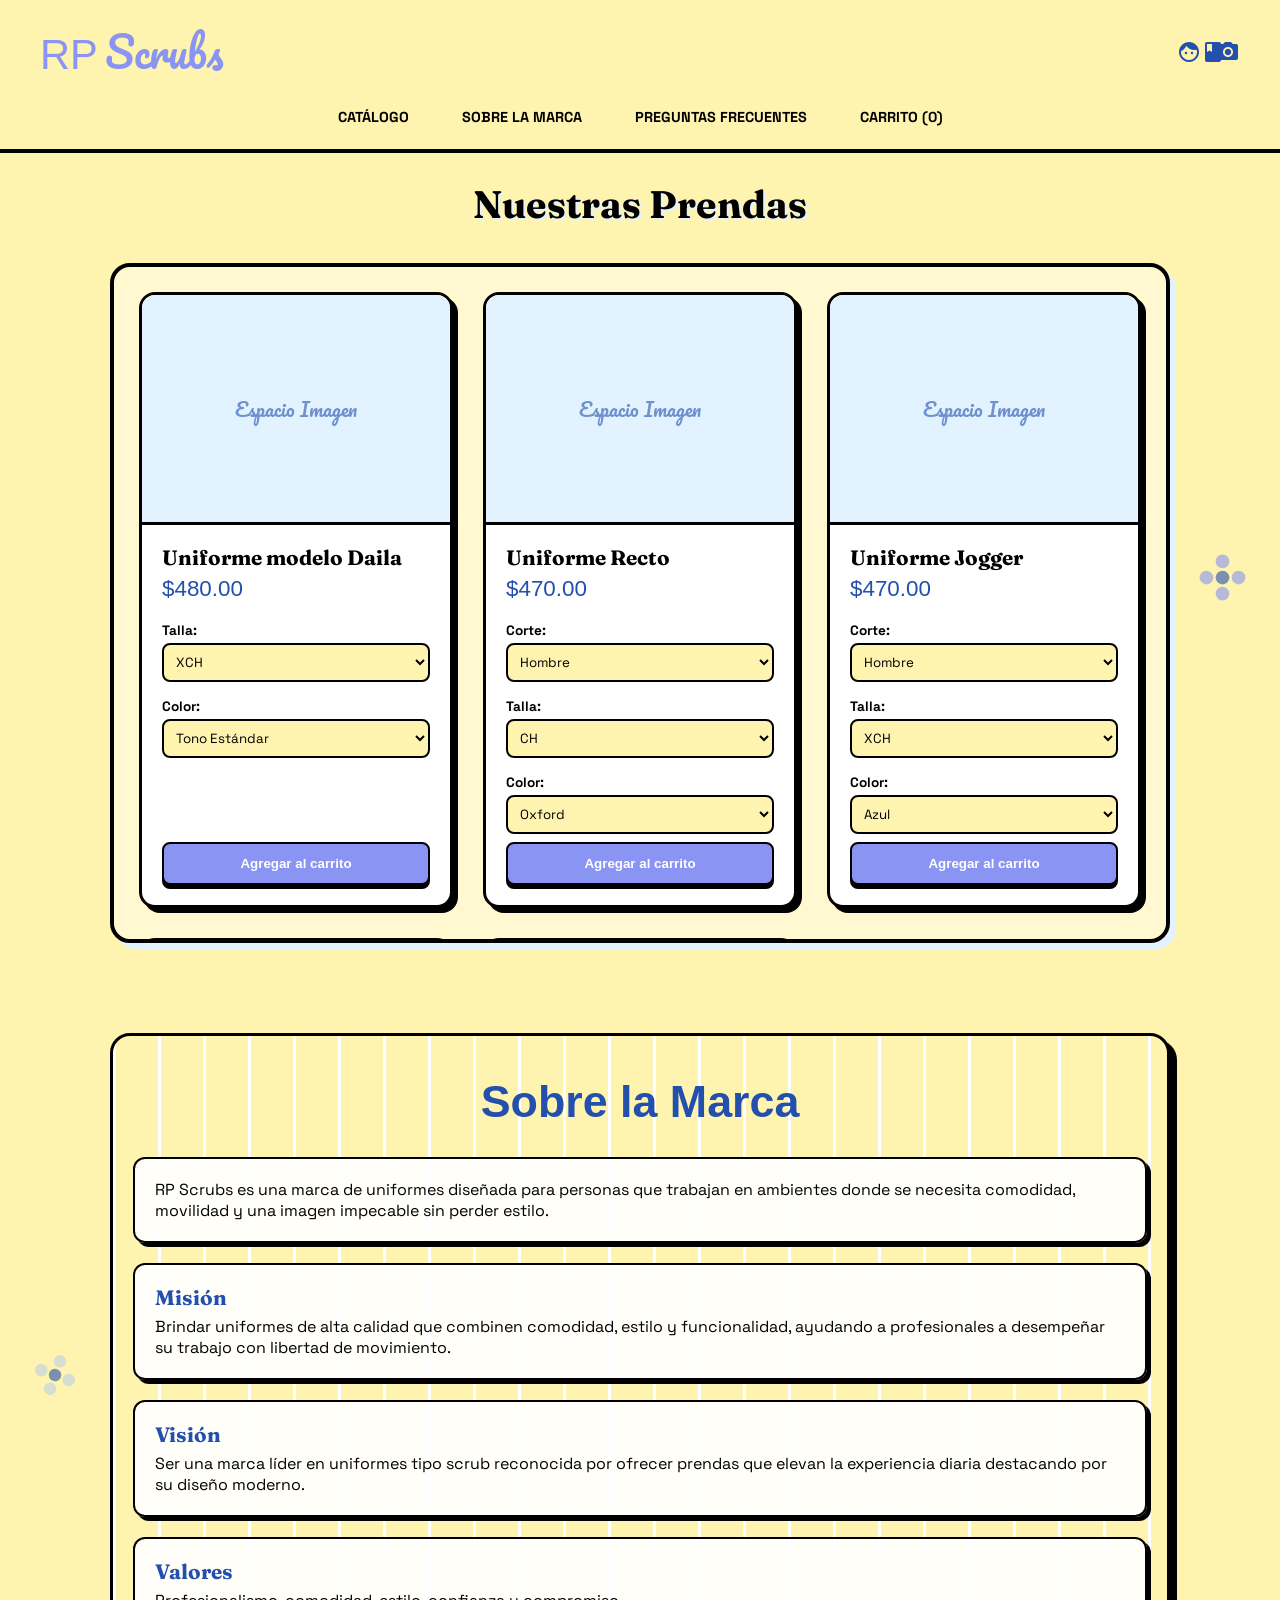
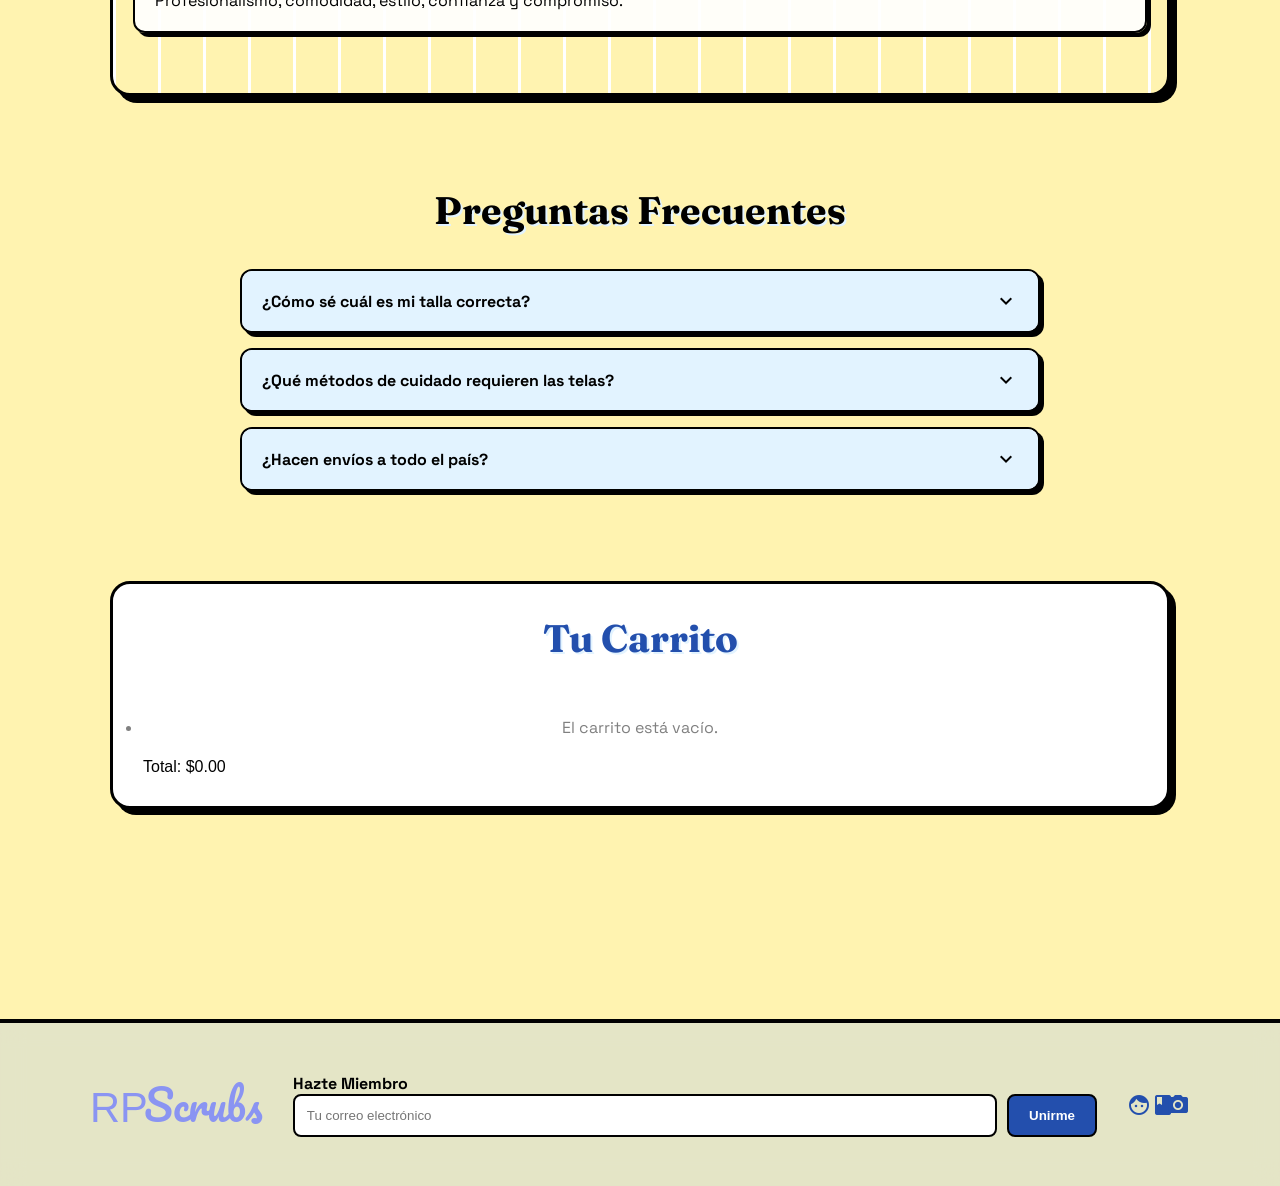
<file: index.html>
<!DOCTYPE html>
<html lang="es">
<head>
    <meta charset="UTF-8">
    <meta name="viewport" content="width=device-width, initial-scale=1.0">
    <title>RP Scrubs</title>
    <link rel="preconnect" href="https://fonts.googleapis.com">
    <link rel="preconnect" href="https://fonts.gstatic.com" crossorigin>
    <link href="https://fonts.googleapis.com/css2?family=Fraunces:ital,opsz,wght@0,9..144,100..900;1,9..144,100..900&family=Lalita+One&family=Pacifico&family=Space+Grotesk:wght@300..700&display=swap" rel="stylesheet">
    <link href="https://fonts.googleapis.com/icon?family=Material+Icons" rel="stylesheet">

    <style>
        :root {
            --bg-color: #FFF3B0;
            --logo-color: #8A94F2;
            --divider-color: #E2F3FF;
            --subtitle-color: #BCD0E8;
            --icon-color: #234FAD;
            --text-color: #000000;
        }

        * { margin: 0; padding: 0; box-sizing: border-box; }

        body {
            background-color: var(--bg-color);
            color: var(--text-color);
            font-family: 'Space Grotesk', sans-serif;
            overflow-x: hidden;
            position: relative;
            padding-top: 140px;
        }

        h1, h2, h3, .section-title { font-family: 'Fraunces', serif; }
        .logo .rp, .brand-title, .product-price, .cart-total { font-family: 'Lalita One', sans-serif; }
        .logo .scrubs, .placeholder-text { font-family: 'Pacifico', cursive; }

        /* Corrección estricta de iconos gigantes */
        .material-icons {
            font-family: 'Material Icons' !important;
            font-size: 24px !important;
            display: inline-block !important;
            width: 24px;
            height: 24px;
            line-height: 1;
            text-transform: none;
            letter-spacing: normal;
            word-wrap: normal;
            white-space: nowrap;
            direction: ltr;
        }

        .vector-decor { position: absolute; pointer-events: none; z-index: 1; opacity: 0.6; }
        .bee { top: 220px; left: -50px; width: 45px; height: 45px; animation: flyAround 18s infinite linear; }

        @keyframes flyAround {
            0% { transform: translate(0, 0) scaleX(1); }
            45% { transform: translate(85vw, 60px) scaleX(1); }
            50% { transform: translate(85vw, 60px) scaleX(-1); }
            95% { transform: translate(10vw, 120px) scaleX(-1); }
            100% { transform: translate(0, 0) scaleX(1); }
        }

        .flower-1 { top: 550px; right: 30px; width: 55px; }
        .flower-2 { top: 1350px; left: 30px; width: 50px; transform: rotate(20deg); }

        header {
            background-color: var(--bg-color);
            border-bottom: 4px solid var(--text-color);
            padding: 15px 40px;
            position: fixed;
            top: 0;
            left: 0;
            width: 100%;
            z-index: 1000;
        }

        .header-top { display: flex; justify-content: space-between; align-items: center; margin-bottom: 12px; }
        .logo { font-size: 2.6rem; text-decoration: none; display: inline-block; }
        .logo .rp { color: var(--logo-color); }
        .logo .scrubs { color: var(--logo-color); margin-left: -4px; }
        .social-links { display: flex; gap: 15px; }
        .social-links a { color: var(--icon-color); text-decoration: none; transition: transform 0.2s; display: flex; align-items: center; }
        .social-links a:hover { transform: scale(1.2); }

        nav { display: flex; justify-content: center; gap: 25px; }
        nav a {
            text-decoration: none; color: var(--text-color); font-weight: 700; text-transform: uppercase;
            font-size: 0.9rem; padding: 6px 12px; border: 2px solid transparent; border-radius: 8px; transition: all 0.2s;
        }
        nav a:hover { background-color: var(--divider-color); border-color: var(--text-color); }

        .container { max-width: 1100px; margin: 0 auto; padding: 40px 20px; }
        section { margin-bottom: 90px; scroll-margin-top: 160px; }
        .section-title { font-size: 2.4rem; text-align: center; margin-bottom: 35px; text-shadow: 2px 2px 0px var(--divider-color); }

        .catalog-scroll-box {
            max-height: 680px; overflow-y: auto; border: 4px solid var(--text-color); border-radius: 20px;
            padding: 25px; background-color: rgba(255, 255, 255, 0.4); box-shadow: 6px 6px 0px var(--divider-color);
        }
        .catalog-grid { display: grid; grid-template-columns: repeat(auto-fit, minmax(280px, 1fr)); gap: 30px; }
        
        .product-card {
            background: #FFFFFF; border: 3px solid var(--text-color); border-radius: 16px;
            overflow: hidden; box-shadow: 5px 5px 0px var(--text-color); transition: transform 0.2s, box-shadow 0.2s;
            display: flex; flex-direction: column;
        }
        .product-card:hover { transform: translate(-4px, -4px); box-shadow: 9px 9px 0px var(--text-color); }
        .product-img-placeholder { width: 100%; height: 230px; background-color: var(--divider-color); display: flex; align-items: center; justify-content: center; border-bottom: 3px solid var(--text-color); }
        .product-img-placeholder .placeholder-text { color: var(--icon-color); font-size: 1.2rem; opacity: 0.6; }
        
        .product-info { padding: 20px; display: flex; flex-direction: column; flex-grow: 1; }
        .product-info h3 { font-size: 1.3rem; margin-bottom: 6px; color: var(--text-color); }
        .product-price { font-size: 1.4rem; color: var(--icon-color); margin-bottom: 12px; }
        .selector-label { font-size: 0.85rem; font-weight: 700; margin-top: 8px; margin-bottom: 4px; display: block; }
        
        select { width: 100%; padding: 8px; font-family: 'Space Grotesk', sans-serif; border: 2px solid var(--text-color); border-radius: 8px; background: var(--bg-color); margin-bottom: 8px; outline: none; }
        
        .btn-add-cart {
            margin-top: auto; background-color: var(--logo-color); color: #FFFFFF; border: 2px solid var(--text-color);
            padding: 12px; border-radius: 8px; font-weight: 700; cursor: pointer; box-shadow: 0px 4px 0px var(--text-color); transition: all 0.1s;
        }
        .btn-add-cart:active { transform: translateY(4px); box-shadow: 0px 0px 0px var(--text-color); }

        #sobre-la-marca { background-color: var(--bg-color); background-image: linear-gradient(90deg, #FFFFFF 3px, transparent 3px); background-size: 45px 100%; border: 3px solid var(--text-color); border-radius: 20px; padding: 40px 20px; box-shadow: 7px 7px 0px var(--text-color); }
        .brand-title { color: var(--icon-color); font-size: 2.8rem; text-align: center; margin-bottom: 30px; }
        .brand-block { margin-bottom: 20px; background: rgba(255, 255, 255, 0.92); padding: 20px; border-radius: 12px; border: 2px solid var(--text-color); box-shadow: 4px 4px 0px var(--text-color); }
        .brand-block strong { font-family: 'Fraunces', serif; color: var(--icon-color); font-size: 1.3rem; display: block; margin-bottom: 6px; }

        .faq-container { max-width: 800px; margin: 0 auto; }
        .faq-item { background: #FFFFFF; border: 2px solid var(--text-color); border-radius: 12px; margin-bottom: 15px; overflow: hidden; box-shadow: 4px 4px 0px var(--text-color); }
        .faq-question { padding: 18px 20px; background: var(--divider-color); font-weight: 700; cursor: pointer; display: flex; justify-content: space-between; align-items: center; user-select: none; }
        .faq-answer { padding: 0 20px; max-height: 0; overflow: hidden; transition: max-height 0.25s ease, padding 0.25s ease; line-height: 1.6; background: #FFFFFF; }
        .faq-item.active .faq-answer { padding: 20px; max-height: 200px; border-top: 2px solid var(--text-color); }

        #carrito { background: #FFFFFF; border: 3px solid var(--text-color); border-radius: 20px; padding: 30px; box-shadow: 6px 6px 0px var(--text-color); }
        .cart-item { display: flex; justify-content: space-between; align-items: center; padding: 12px 0; border-bottom: 2px dashed var(--subtitle-color); }

        footer { background: rgba(188, 208, 232, 0.4); backdrop-filter: blur(12px); -webkit-backdrop-filter: blur(12px); border-top: 4px solid var(--text-color); padding: 45px 20px; margin-top: 80px; }
        .footer-container { max-width: 1100px; margin: 0 auto; display: flex; flex-wrap: wrap; justify-content: space-between; align-items: center; gap: 30px; }
        .footer-newsletter { flex: 1; min-width: 280px; }
        .newsletter-form { display: flex; gap: 10px; }
        .newsletter-form input { flex: 1; padding: 12px; border: 2px solid var(--text-color); border-radius: 8px; outline: none; }
        .newsletter-form button { background: var(--icon-color); color: #FFFFFF; border: 2px solid var(--text-color); padding: 10px 20px; border-radius: 8px; font-weight: 700; cursor: pointer; }
    </style>
</head>
<body>

    <svg class="vector-decor bee" viewBox="0 0 24 24" fill="none" xmlns="http://www.w3.org/2000/svg">
        <path d="M12 2C10 2 8 4 8 7C8 8.5 9 10 10 11C7 11 4 13 4 16C4 19 7 21 12 21C17 21 20 19 20 16C20 13 17 11 14 11C15 10 16 8.5 16 7C16 4 14 2 12 2Z" fill="#234FAD"/>
        <path d="M4 16H20" stroke="#FFF3B0" stroke-width="2"/>
        <path d="M6 13C6 10 9 8 12 8C15 8 18 10 18 13" stroke="#234FAD" stroke-width="1.5"/>
    </svg>
    
    <svg class="vector-decor flower-1" viewBox="0 0 24 24" fill="#8A94F2" xmlns="http://www.w3.org/2000/svg">
        <circle cx="12" cy="12" r="3" fill="#234FAD"/>
        <circle cx="12" cy="5" r="3"/><circle cx="12" cy="19" r="3"/><circle cx="5" cy="12" r="3"/><circle cx="19" cy="12" r="3"/>
    </svg>
    <svg class="vector-decor flower-2" viewBox="0 0 24 24" fill="#BCD0E8" xmlns="http://www.w3.org/2000/svg">
        <circle cx="12" cy="12" r="3" fill="#234FAD"/>
        <circle cx="12" cy="5" r="3"/><circle cx="12" cy="19" r="3"/><circle cx="5" cy="12" r="3"/><circle cx="19" cy="12" r="3"/>
    </svg>

    <header>
        <div class="header-top">
            <a href="#" class="logo">
                <span class="rp">RP</span>
                <span class="scrubs">Scrubs</span>
            </a>
            <div class="social-links">
                <a href="https://www.facebook.com/share/1L6nA9K7yT/?mibextid=wwXIfr" target="_blank">
                    <span class="material-icons">facebook</span>
                </a>
                <a href="https://www.instagram.com/rp_scrubs?igsh=ZGF1NWV0eWo3dnN2" target="_blank">
                    <span class="material-icons">photo_camera</span>
                </a>
            </div>
        </div>
        <nav>
            <a href="#catalogo">Catálogo</a>
            <a href="#sobre-la-marca">Sobre la Marca</a>
            <a href="#faq">Preguntas Frecuentes</a>
            <a href="#carrito">Carrito (<span id="cart-count">0</span>)</a>
        </nav>
    </header>

    <div class="container">
        <section id="catalogo">
            <h2 class="section-title">Nuestras Prendas</h2>
            <div class="catalog-scroll-box">
                <div class="catalog-grid">
                    <div class="product-card" data-name="Uniforme modelo Daila" data-price="480">
                        <div class="product-img-placeholder"><span class="placeholder-text">Espacio Imagen</span></div>
                        <div class="product-info">
                            <h3>Uniforme modelo Daila</h3>
                            <div class="product-price">$480.00</div>
                            <label class="selector-label">Talla:</label>
                            <select class="prod-size"><option value="XCH">XCH</option><option value="CH">CH</option><option value="M">M</option><option value="XG">XG</option></select>
                            <label class="selector-label">Color:</label>
                            <select class="prod-color"><option value="Único">Tono Estándar</option></select>
                            <button class="btn-add-cart" onclick="addToCart(this)">Agregar al carrito</button>
                        </div>
                    </div>
                    <div class="product-card" data-name="Uniforme Recto" data-price="470">
                        <div class="product-img-placeholder"><span class="placeholder-text">Espacio Imagen</span></div>
                        <div class="product-info">
                            <h3>Uniforme Recto</h3>
                            <div class="product-price">$470.00</div>
                            <label class="selector-label">Corte:</label>
                            <select class="prod-style"><option value="Hombre">Hombre</option><option value="Mujer">Mujer</option></select>
                            <label class="selector-label">Talla:</label>
                            <select class="prod-size"><option value="CH">CH</option><option value="M">M</option><option value="G">G</option></select>
                            <label class="selector-label">Color:</label>
                            <select class="prod-color"><option value="Oxford">Oxford</option><option value="Negro">Negro</option><option value="Marino">Marino</option><option value="Blanco">Blanco</option></select>
                            <button class="btn-add-cart" onclick="addToCart(this)">Agregar al carrito</button>
                        </div>
                    </div>
                    <div class="product-card" data-name="Uniforme Jogger" data-price="470">
                        <div class="product-img-placeholder"><span class="placeholder-text">Espacio Imagen</span></div>
                        <div class="product-info">
                            <h3>Uniforme Jogger</h3>
                            <div class="product-price">$470.00</div>
                            <label class="selector-label">Corte:</label>
                            <select class="prod-style"><option value="Hombre">Hombre</option><option value="Mujer">Mujer</option></select>
                            <label class="selector-label">Talla:</label>
                            <select class="prod-size"><option value="XCH">XCH</option><option value="CH">CH</option><option value="M">M</option><option value="G">G</option><option value="XG">XG</option></select>
                            <label class="selector-label">Color:</label>
                            <select class="prod-color"><option value="Azul">Azul</option><option value="Negro">Negro</option><option value="Morado">Morado</option></select>
                            <button class="btn-add-cart" onclick="addToCart(this)">Agregar al carrito</button>
                        </div>
                    </div>
                    <div class="product-card" data-name="Filipina Estampada" data-price="280">
                        <div class="product-img-placeholder"><span class="placeholder-text">Espacio Imagen</span></div>
                        <div class="product-info">
                            <h3>Filipina Estampada</h3>
                            <div class="product-price">$280.00</div>
                            <label class="selector-label">Talla:</label>
                            <select class="prod-size"><option value="CH">CH</option><option value="M">M</option><option value="G">G</option><option value="XG">XG</option></select>
                            <label class="selector-label">Diseño:</label>
                            <select class="prod-color"><option value="Bloom">Bloom</option><option value="Coquette">Coquette</option><option value="Polka Dots">Polka Dots</option><option value="Cheetah">Cheetah</option></select>
                            <button class="btn-add-cart" onclick="addToCart(this)">Agregar al carrito</button>
                        </div>
                    </div>
                    <div class="product-card" data-name="Jumpsuit" data-price="510">
                        <div class="product-img-placeholder"><span class="placeholder-text">Espacio Imagen</span></div>
                        <div class="product-info">
                            <h3>Jumpsuit</h3>
                            <div class="product-price">$510.00</div>
                            <label class="selector-label">Talla:</label>
                            <select class="prod-size"><option value="XCH">XCH</option><option value="CH">CH</option><option value="M">M</option><option value="G">G</option><option value="XG">XG</option></select>
                            <label class="selector-label">Tono:</label>
                            <select class="prod-color"><option value="Plumbago">Plumbago</option><option value="Berry Blush">Berry Blush</option><option value="Negro">Negro</option><option value="Expresso">Expresso</option></select>
                            <button class="btn-add-cart" onclick="addToCart(this)">Agregar al carrito</button>
                        </div>
                    </div>
                </div>
            </div>
        </section>

        <section id="sobre-la-marca">
            <h2 class="brand-title">Sobre la Marca</h2>
            <div class="brand-content">
                <div class="brand-block"><p>RP Scrubs es una marca de uniformes diseñada para personas que trabajan en ambientes donde se necesita comodidad, movilidad y una imagen impecable sin perder estilo.</p></div>
                <div class="brand-block"><strong>Misión</strong><p>Brindar uniformes de alta calidad que combinen comodidad, estilo y funcionalidad, ayudando a profesionales a desempeñar su trabajo con libertad de movimiento.</p></div>
                <div class="brand-block"><strong>Visión</strong><p>Ser una marca líder en uniformes tipo scrub reconocida por ofrecer prendas que elevan la experiencia diaria destacando por su diseño moderno.</p></div>
                <div class="brand-block"><strong>Valores</strong><p>Profesionalismo, comodidad, estilo, confianza y compromiso.</p></div>
            </div>
        </section>

        <section id="faq">
            <h2 class="section-title">Preguntas Frecuentes</h2>
            <div class="faq-container">
                <div class="faq-item">
                    <div class="faq-question">¿Cómo sé cuál es mi talla correcta? <span class="material-icons">expand_more</span></div>
                    <div class="faq-answer">En la descripción de cada producto puedes consultar los cortes disponibles (XCH a XG). Te recomendamos revisar nuestras medidas estándar.</div>
                </div>
                <div class="faq-item">
                    <div class="faq-question">¿Qué métodos de cuidado requieren las telas? <span class="material-icons">expand_more</span></div>
                    <div class="faq-answer">Se recomienda lavar a máquina con agua fría y secar a temperatura baja para conservar los tonos intactos.</div>
                </div>
                <div class="faq-item">
                    <div class="faq-question">¿Hacen envíos a todo el país? <span class="material-icons">expand_more</span></div>
                    <div class="faq-answer">Sí, realizamos envíos seguros y rápidos directamente hasta tu clínica, hospital o consultorio.</div>
                </div>
            </div>
        </section>

        <section id="carrito">
            <h2 class="section-title" style="color: var(--icon-color);">Tu Carrito</h2>
            <ul class="cart-list" id="cart-items-list">
                <li style="text-align: center; color: gray; padding: 20px;">El carrito está vacío.</li>
            </ul>
            <div class="cart-total">Total: $<span id="cart-total-val">0.00</span></div>
        </section>
    </div>

    <footer>
        <div class="footer-container">
            <a href="#" class="logo"><span class="rp">RP</span><span class="scrubs">Scrubs</span></a>
            <div class="footer-newsletter">
                <h4>Hazte Miembro</h4>
                <div class="newsletter-form"><input type="email" placeholder="Tu correo electrónico"><button type="button">Unirme</button></div>
            </div>
            <div class="social-links">
                <a href="https://www.facebook.com/share/1L6nA9K7yT/?mibextid=wwXIfr" target="_blank"><span class="material-icons">facebook</span></a>
                <a href="https://www.instagram.com/rp_scrubs?igsh=ZGF1NWV0eWo3dnN2" target="_blank"><span class="material-icons">photo_camera</span></a>
            </div>
        </div>
    </footer>

    <script>
        let cart = [];
        function addToCart(button) {
            const card = button.closest('.product-card');
            const name = card.getAttribute('data-name');
            const price = parseFloat(card.getAttribute('data-price'));
            const size = card.querySelector('.prod-size')?.value || '';
            const color = card.querySelector('.prod-color')?.value || '';
            const style = card.querySelector('.prod-style')?.value ? `(${card.querySelector('.prod-style').value})` : '';
            const itemDescription = `${name} ${style} - Talla: ${size} | Color: ${color}`;
            cart.push({ desc: itemDescription, price: price });
            updateCartUI();
        }
        function updateCartUI() {
            const listContainer = document.getElementById('cart-items-list');
            const countContainer = document.getElementById('cart-count');
            const totalContainer = document.getElementById('cart-total-val');
            countContainer.innerText = cart.length;
            if (cart.length === 0) {
                listContainer.innerHTML = '<li style="text-align: center; color: gray; padding: 20px;">El carrito está vacío.</li>';
                totalContainer.innerText = '0.00';
                return;
            }
            listContainer.innerHTML = '';
            let total = 0;
            cart.forEach((item) => {
                total += item.price;
                const li = document.createElement('li');
                li.className = 'cart-item';
                li.innerHTML = `<span>${item.desc}</span><strong>$${item.price}.00</strong>`;
                listContainer.appendChild(li);
            });
            totalContainer.innerText = total.toFixed(2);
        }
        document.querySelectorAll('.faq-question').forEach(question => {
            question.addEventListener('click', () => {
                question.parentElement.classList.toggle('active');
            });
        });
    </script>
</body>
</html>
</file>
